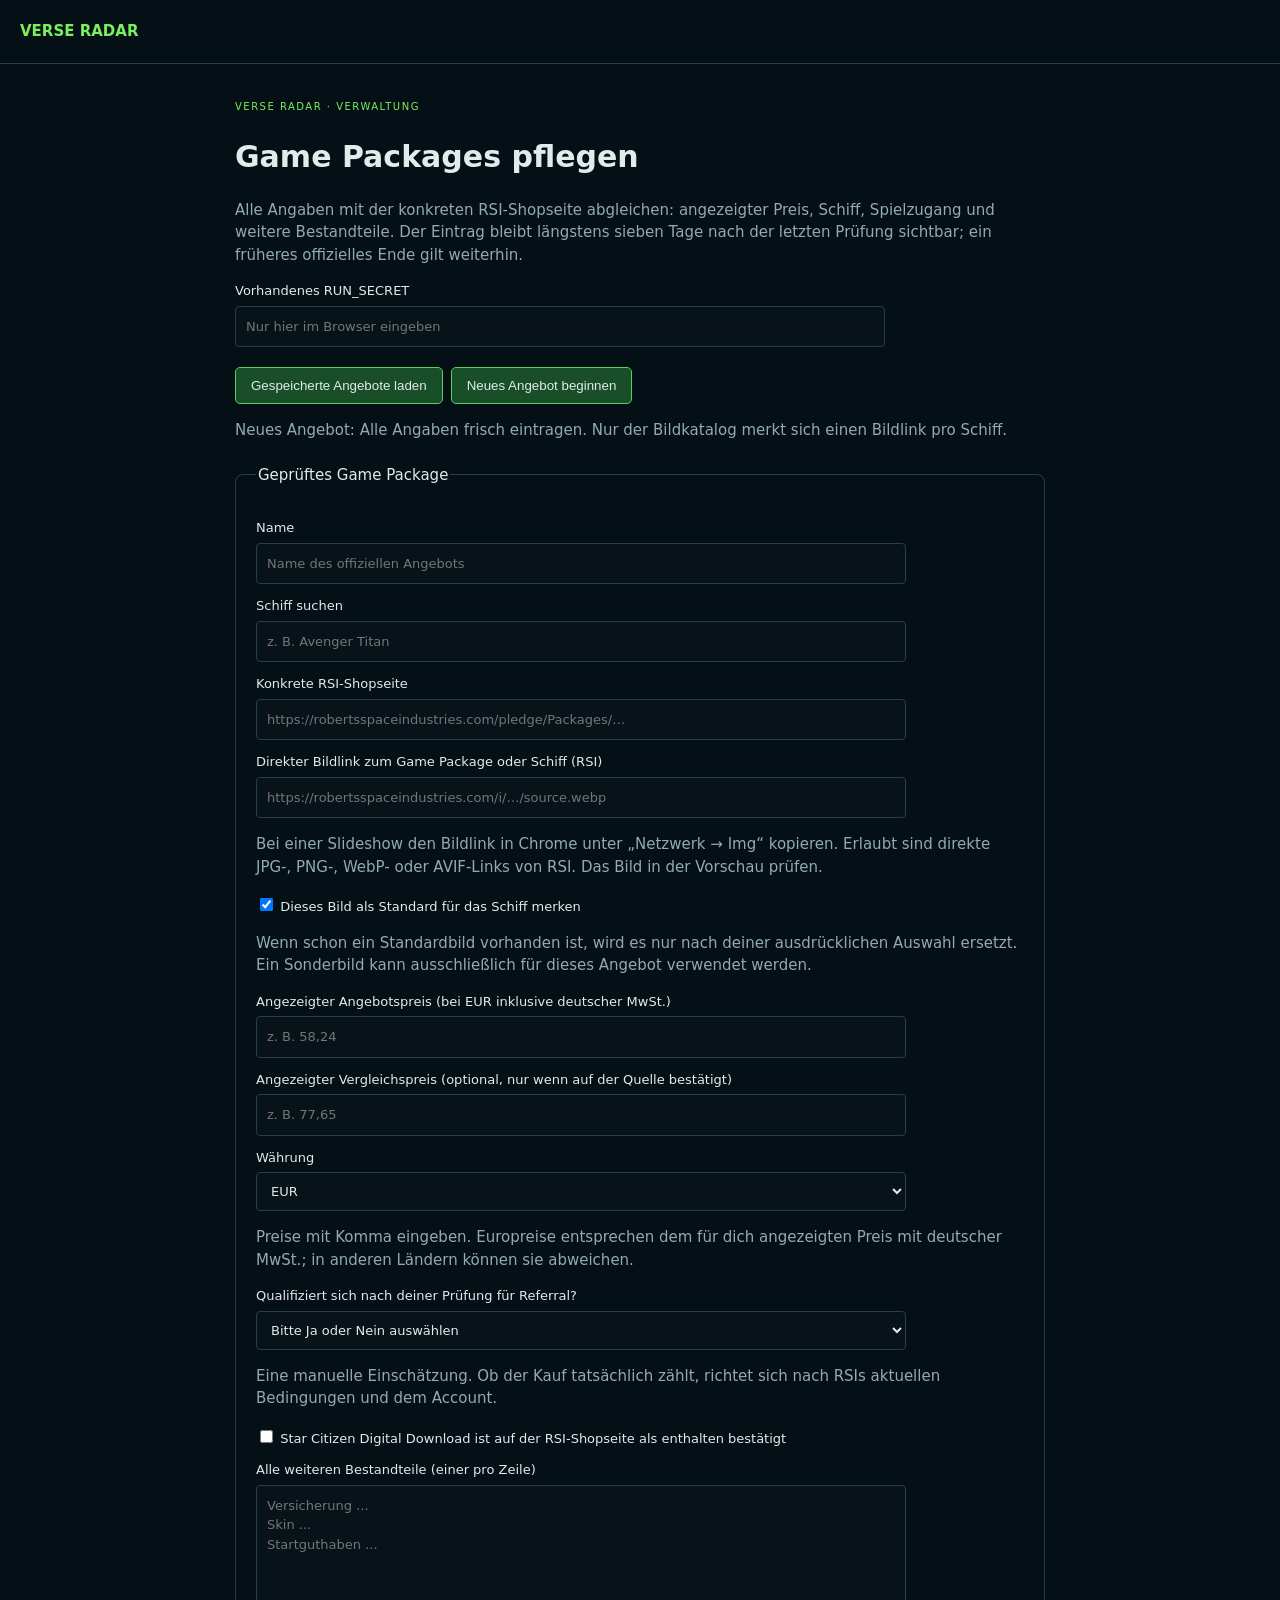
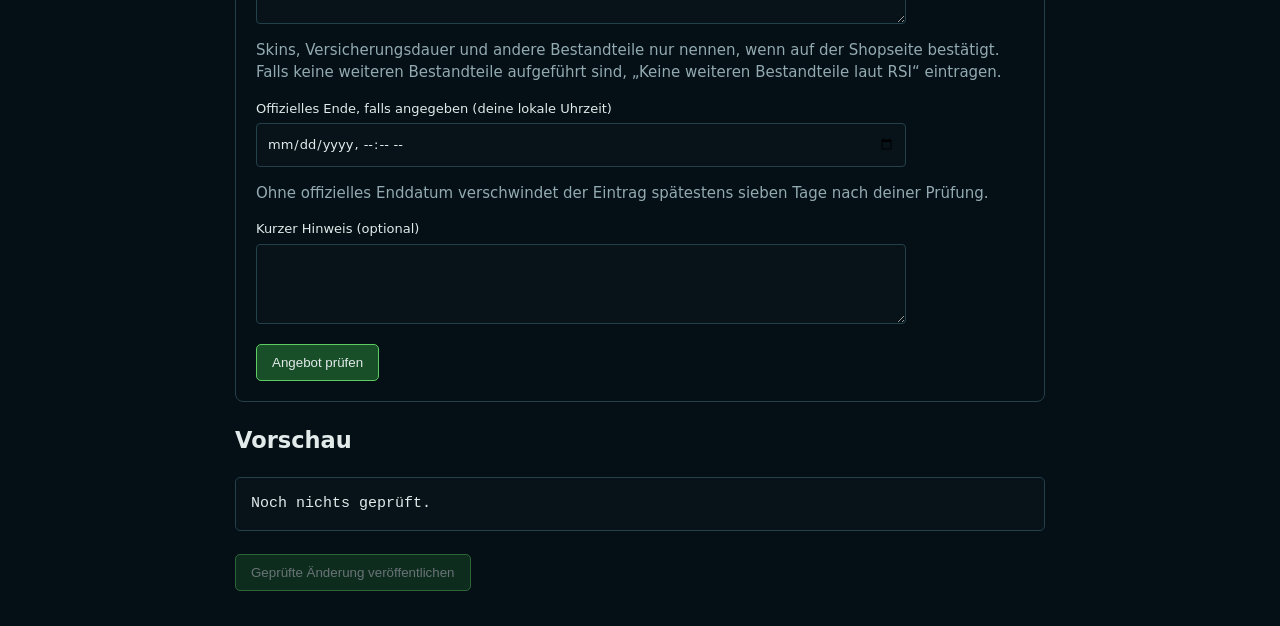
<file: public/deal-admin.html>
<!doctype html><html lang="de"><head><meta charset="utf-8"><meta name="viewport" content="width=device-width,initial-scale=1"><meta name="robots" content="noindex,nofollow"><title>Deals pflegen – Verse Radar</title>
<style>*{box-sizing:border-box}body{margin:0;background:#041016;color:#e2eaea;font:15px/1.5 system-ui,Arial,sans-serif}.site-header{padding:20px;border-bottom:1px solid #24404b}.site-header a{color:#79f05c;text-decoration:none;font-weight:700}.page{padding:35px 20px;max-width:850px;margin:auto}.eyebrow{color:#79f05c;font-size:10px;letter-spacing:.15em}.page-intro{color:#93aab0}.editor fieldset{border:1px solid #24404b;border-radius:8px;padding:20px;margin:22px 0}.editor label{display:block;margin:12px 0;font-size:13px}.editor input,.editor textarea,.editor select{display:block;width:100%;max-width:650px;margin-top:5px;background:#071219;border:1px solid #24404b;color:#e2eaea;border-radius:4px;padding:10px;font:inherit}.editor button{background:#184f29;color:#e2eaea;border:1px solid #5dcc62;border-radius:5px;padding:10px 15px;margin:8px 8px 0 0;cursor:pointer}.editor button:disabled{opacity:.45;cursor:default}.editor pre{white-space:pre-wrap;overflow-wrap:anywhere;background:#071219;border:1px solid #24404b;padding:15px;border-radius:5px}.entry{border-top:1px solid #24404b;margin-top:12px;padding-top:12px}</style></head>
<body><header class="site-header"><a href="/">VERSE RADAR</a></header><main class="page editor"><div class="eyebrow">VERSE RADAR · VERWALTUNG</div><h1>Game Packages pflegen</h1><p class="page-intro">Alle Angaben mit der konkreten RSI-Shopseite abgleichen: angezeigter Preis, Schiff, Spielzugang und weitere Bestandteile. Der Eintrag bleibt längstens sieben Tage nach der letzten Prüfung sichtbar; ein früheres offizielles Ende gilt weiterhin.</p>
<label>Vorhandenes RUN_SECRET<input id="secret" type="password" autocomplete="off" placeholder="Nur hier im Browser eingeben"></label><button id="load" type="button">Gespeicherte Angebote laden</button><button id="new-deal" type="button">Neues Angebot beginnen</button><p id="editor-mode" class="page-intro">Neues Angebot: Alle Angaben frisch eintragen. Nur der Bildkatalog merkt sich einen Bildlink pro Schiff.</p>
<fieldset><legend>Geprüftes Game Package</legend>
<label>Name<input id="name" placeholder="Name des offiziellen Angebots"></label>
<label>Schiff suchen<input id="ship" list="ship-names" placeholder="z. B. Avenger Titan"></label><datalist id="ship-names"></datalist>
<div id="ship-image-suggestion" class="entry" hidden><strong id="ship-image-title"></strong><p>Für dieses Schiff ist bereits ein Bild gespeichert:</p><img id="ship-image-img" alt="Gespeichertes Schiffsbild" style="max-width:100%;max-height:180px;object-fit:contain"><br><button id="use-image" type="button">Vorhandenes Bild verwenden</button><button id="other-image" type="button">Anderes Bild für dieses Angebot</button></div>
<label>Konkrete RSI-Shopseite<input id="source" type="url" placeholder="https://robertsspaceindustries.com/pledge/Packages/…"></label>
<label>Direkter Bildlink zum Game Package oder Schiff (RSI)<input id="image-url" type="url" placeholder="https://robertsspaceindustries.com/i/…/source.webp"></label><p class="page-intro">Bei einer Slideshow den Bildlink in Chrome unter „Netzwerk → Img“ kopieren. Erlaubt sind direkte JPG-, PNG-, WebP- oder AVIF-Links von RSI. Das Bild in der Vorschau prüfen.</p>
<label><input id="remember-image" type="checkbox" checked style="display:inline;width:auto"> Dieses Bild als Standard für das Schiff merken</label><p class="page-intro">Wenn schon ein Standardbild vorhanden ist, wird es nur nach deiner ausdrücklichen Auswahl ersetzt. Ein Sonderbild kann ausschließlich für dieses Angebot verwendet werden.</p>
<label>Angezeigter Angebotspreis (bei EUR inklusive deutscher MwSt.)<input id="price" inputmode="decimal" placeholder="z. B. 58,24"></label>
<label>Angezeigter Vergleichspreis (optional, nur wenn auf der Quelle bestätigt)<input id="old-price" inputmode="decimal" placeholder="z. B. 77,65"></label>
<label>Währung<select id="currency"><option value="EUR">EUR</option><option value="USD">USD</option></select></label><p class="page-intro">Preise mit Komma eingeben. Europreise entsprechen dem für dich angezeigten Preis mit deutscher MwSt.; in anderen Ländern können sie abweichen.</p>
<label>Qualifiziert sich nach deiner Prüfung für Referral?<select id="referral"><option value="">Bitte Ja oder Nein auswählen</option><option value="yes">Ja</option><option value="no">Nein</option></select></label><p class="page-intro">Eine manuelle Einschätzung. Ob der Kauf tatsächlich zählt, richtet sich nach RSIs aktuellen Bedingungen und dem Account.</p>
<label><input id="game-access-confirmed" type="checkbox" style="display:inline;width:auto"> Star Citizen Digital Download ist auf der RSI-Shopseite als enthalten bestätigt</label>
<label>Alle weiteren Bestandteile (einer pro Zeile)<textarea id="extras" rows="6" placeholder="Versicherung ...&#10;Skin ...&#10;Startguthaben ..."></textarea></label><p class="page-intro">Skins, Versicherungsdauer und andere Bestandteile nur nennen, wenn auf der Shopseite bestätigt. Falls keine weiteren Bestandteile aufgeführt sind, „Keine weiteren Bestandteile laut RSI“ eintragen.</p>
<label>Offizielles Ende, falls angegeben (deine lokale Uhrzeit)<input id="until" type="datetime-local"></label><p class="page-intro">Ohne offizielles Enddatum verschwindet der Eintrag spätestens sieben Tage nach deiner Prüfung.</p>
<label>Kurzer Hinweis (optional)<textarea id="note" rows="3" maxlength="400"></textarea></label>
<button id="preview" type="button">Angebot prüfen</button><div id="saved"></div>
</fieldset><h2>Vorschau</h2><pre id="result">Noch nichts geprüft.</pre><figure id="image-preview" hidden><img id="image-preview-img" alt="Vorschau des Game Packages" style="max-width:100%;max-height:320px;object-fit:contain"><figcaption id="image-preview-status">Bildvorschau</figcaption></figure><button id="publish" type="button" disabled>Geprüfte Änderung veröffentlichen</button>
</main><script>
const byId=id=>document.getElementById(id),output=byId('result');let pending=null,shipImages=[],editingSource=null,suggestedImage='';
function iso(id){const value=byId(id).value;return value&&Number.isFinite(new Date(value).getTime())?new Date(value).toISOString():''}
function local(value){if(!value)return '';const d=new Date(value);if(!Number.isFinite(d.getTime()))return '';const n=v=>String(v).padStart(2,'0');return `${d.getFullYear()}-${n(d.getMonth()+1)}-${n(d.getDate())}T${n(d.getHours())}:${n(d.getMinutes())}`}
function invalidate(){pending=null;byId('publish').disabled=true;byId('image-preview').hidden=true;byId('image-preview-img').removeAttribute('src')}
function shipKey(value){return String(value||'').normalize('NFKC').trim().replace(/\s+/g,' ').toLocaleLowerCase('de-DE')}
function shipMatch(){return shipImages.find(x=>shipKey(x.ship)===shipKey(byId('ship').value))}
function shipSuggestion(){const match=shipMatch(),box=byId('ship-image-suggestion');box.hidden=!match;byId('remember-image').checked=!match;if(byId('image-url').value===suggestedImage)byId('image-url').value='';suggestedImage='';if(match){byId('ship-image-title').textContent=match.ship;byId('ship-image-img').src=match.imageUrl;if(!byId('image-url').value){byId('image-url').value=match.imageUrl;suggestedImage=match.imageUrl}}else byId('ship-image-img').removeAttribute('src')}
function clearEditor(){for(const id of ['name','ship','source','image-url','price','old-price','referral','extras','until','note'])byId(id).value='';byId('currency').value='EUR';byId('game-access-confirmed').checked=false;byId('remember-image').checked=true;editingSource=null;suggestedImage='';byId('editor-mode').textContent='Neues Angebot: Alle Angaben frisch eintragen. Nur der Bildkatalog merkt sich einen Bildlink pro Schiff.';shipSuggestion();invalidate()}
byId('new-deal').addEventListener('click',()=>{clearEditor();show('Neues Angebot: alle Angaben frisch eintragen. Für ein weiteres Angebot eine eigene RSI-Shopseite verwenden.')});
byId('ship').addEventListener('input',shipSuggestion);
byId('use-image').addEventListener('click',()=>{const match=shipMatch();if(!match)return;byId('image-url').value=match.imageUrl;suggestedImage=match.imageUrl;byId('remember-image').checked=false;invalidate()});
byId('other-image').addEventListener('click',()=>{byId('image-url').value='';suggestedImage='';byId('remember-image').checked=false;byId('image-url').focus();invalidate()});
async function call(action,payload){const key=byId('secret').value;if(!key)throw Error('Bitte zuerst RUN_SECRET eingeben.');const r=await fetch('/manage/deals/'+action,{method:action==='state'?'GET':'POST',headers:{'x-run-secret':key,'content-type':'application/json'},body:payload?JSON.stringify(payload):undefined,cache:'no-store'});const body=await r.json();if(!r.ok||!body.ok)throw Error(body.error||`HTTP ${r.status}`);return body}
function show(value){output.textContent=typeof value==='string'?value:JSON.stringify(value,null,2)}
function money(value,currency){return value==null?null:new Intl.NumberFormat('de-DE',{style:'currency',currency}).format(value)}
async function preview(payload){try{invalidate();const result=await call('preview',payload);pending={...payload,expectedSha:result.expectedSha,expectedCatalogSha:result.expectedCatalogSha};show({hinweis:'Bild, Lieferumfang, Spielzugang, angezeigte Preise und offiziellen Package-Link vor dem Veröffentlichen mit RSI abgleichen.',bildAlsStandardSpeichern:result.catalogChanged,vorschau:result.proposal.map(d=>({...d,price:money(d.price,d.currency),oldPrice:money(d.oldPrice,d.currency),referralEligible:typeof d.referralEligible==='boolean'?(d.referralEligible?'Ja':'Nein'):null}))});if(payload.action==='set'){byId('image-preview').hidden=false;byId('image-preview-status').textContent='Bild wird geladen …';byId('image-preview-img').src=result.proposal.at(-1).imageUrl}else byId('publish').disabled=false}catch(e){show(e.message)}}
byId('image-preview-img').addEventListener('load',()=>{byId('image-preview-status').textContent='Bild geladen – Motiv bitte mit dem Game Package vergleichen.';if(pending?.action==='set')byId('publish').disabled=false});
byId('image-preview-img').addEventListener('error',()=>{byId('image-preview-status').textContent='Bild kann nicht geladen werden. Bitte Bildadresse korrigieren und erneut prüfen.';invalidate();byId('image-preview').hidden=false});
async function load(){try{invalidate();const state=await call('state');shipImages=state.shipImages||[];const names=byId('ship-names');names.replaceChildren();for(const item of shipImages){const option=document.createElement('option');option.value=item.ship;names.append(option)}shipSuggestion();const root=byId('saved');root.replaceChildren();for(const deal of state.deals){const row=document.createElement('div');row.className='entry';const name=document.createElement('span');name.textContent=`${deal.name||'Unbenannt'} · ${money(deal.price,deal.currency)||'?'} · geprüft: ${deal.checkedAt?new Date(deal.checkedAt).toLocaleString('de-DE'):'nicht bestätigt'}`;const fill=document.createElement('button');fill.textContent='Erneut prüfen';fill.type='button';fill.addEventListener('click',()=>{clearEditor();editingSource=deal.sourceUrl;byId('editor-mode').textContent=`Erneut prüfen: ${deal.name}. Alle Angaben samt Shopseite frisch eintragen; nur ein bekanntes Schiffsbild wird beim Tippen des Schiffsnamens vorgeschlagen.`;show('Angebot zum erneuten Prüfen gewählt. Bitte alle Felder neu aus der aktuellen RSI-Shopseite ausfüllen. Der vorhandene Eintrag wird erst nach Vorschau und Veröffentlichung ersetzt.')});const remove=document.createElement('button');remove.textContent='Entfernen – Vorschau';remove.type='button';remove.addEventListener('click',()=>preview({action:'remove',data:{sourceUrl:deal.sourceUrl}}));row.append(name,fill,remove);root.append(row)}show(`Gespeichert: ${state.deals.length} Angebot(e), ${shipImages.length} Schiffsbild(er). Beim erneuten Prüfen alle Angaben frisch eintragen.`)}catch(e){show(e.message)}}
byId('load').addEventListener('click',load);
byId('preview').addEventListener('click',()=>preview({action:'set',replaceExistingSource:editingSource,data:{name:byId('name').value,type:'Game Package',sourceUrl:byId('source').value,imageUrl:byId('image-url').value,saveImageToCatalog:byId('remember-image').checked,price:byId('price').value,oldPrice:byId('old-price').value,currency:byId('currency').value,referralEligible:byId('referral').value,ship:byId('ship').value,gameAccessConfirmed:byId('game-access-confirmed').checked,extras:byId('extras').value,validUntil:iso('until'),note:byId('note').value}}));
byId('publish').addEventListener('click',async()=>{if(!pending)return;try{const result=await call('publish',pending);clearEditor();await load();show(`Änderung gespeichert. Der sichtbare Stand ist auf /deals.html und /api/deals prüfbar. Gespeicherte Angebote: ${result.count}.${result.catalogWarning?' '+result.catalogWarning:''}`)}catch(e){invalidate();show(e.message)}});
for(const field of document.querySelectorAll('input,textarea,select'))field.addEventListener('input',invalidate);
</script></body></html>
</file>
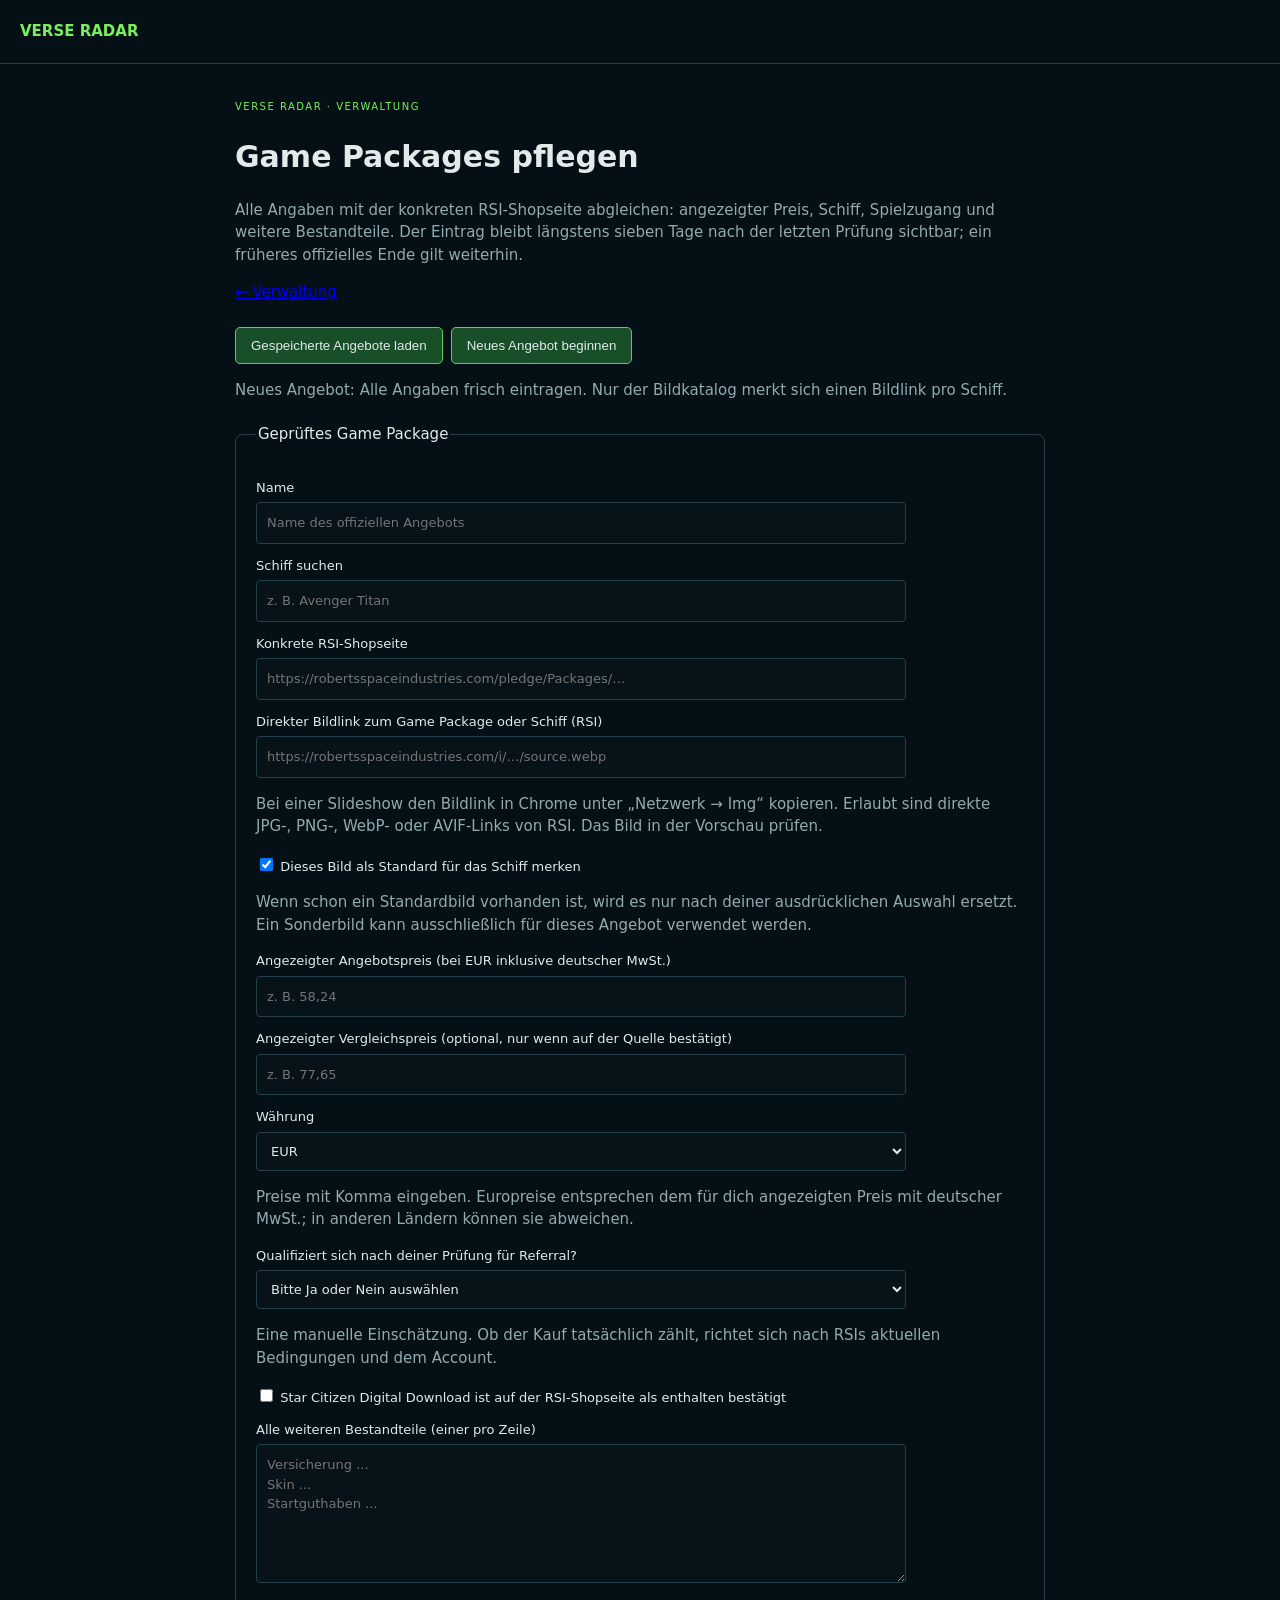
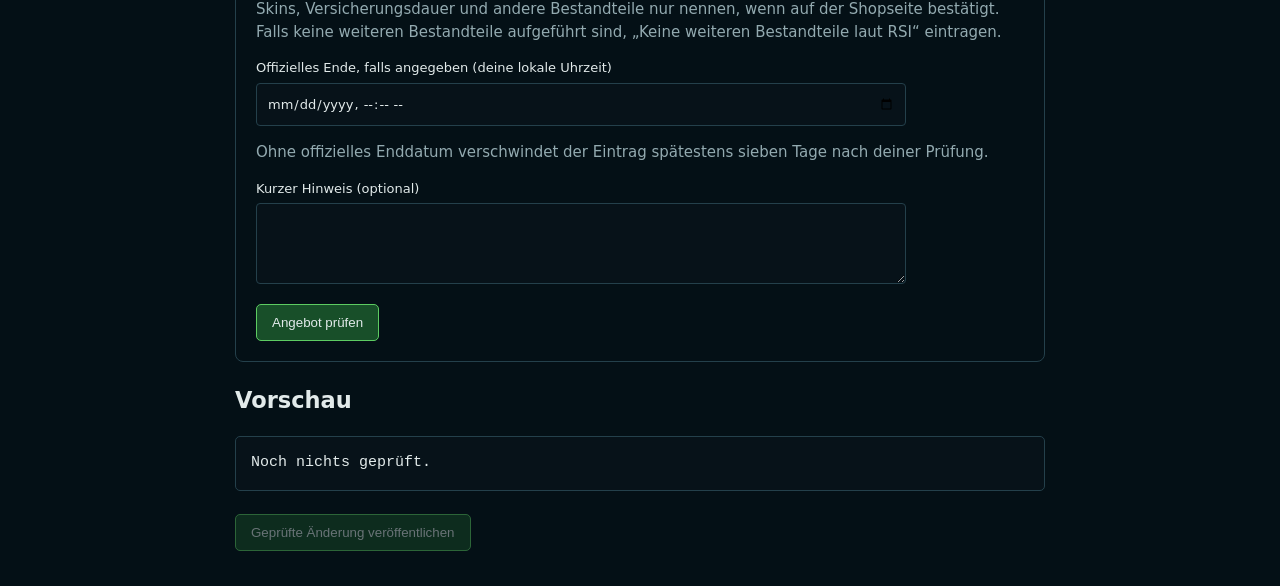
<file: worker/pages/deal-admin.html>
<!doctype html><html lang="de"><head><meta charset="utf-8"><meta name="viewport" content="width=device-width,initial-scale=1"><meta name="robots" content="noindex,nofollow"><title>Deals pflegen – Verse Radar</title>
<style>*{box-sizing:border-box}body{margin:0;background:#041016;color:#e2eaea;font:15px/1.5 system-ui,Arial,sans-serif}.site-header{padding:20px;border-bottom:1px solid #24404b}.site-header a{color:#79f05c;text-decoration:none;font-weight:700}.page{padding:35px 20px;max-width:850px;margin:auto}.eyebrow{color:#79f05c;font-size:10px;letter-spacing:.15em}.page-intro{color:#93aab0}.editor fieldset{border:1px solid #24404b;border-radius:8px;padding:20px;margin:22px 0}.editor label{display:block;margin:12px 0;font-size:13px}.editor input,.editor textarea,.editor select{display:block;width:100%;max-width:650px;margin-top:5px;background:#071219;border:1px solid #24404b;color:#e2eaea;border-radius:4px;padding:10px;font:inherit}.editor button{background:#184f29;color:#e2eaea;border:1px solid #5dcc62;border-radius:5px;padding:10px 15px;margin:8px 8px 0 0;cursor:pointer}.editor button:disabled{opacity:.45;cursor:default}.editor pre{white-space:pre-wrap;overflow-wrap:anywhere;background:#071219;border:1px solid #24404b;padding:15px;border-radius:5px}.entry{border-top:1px solid #24404b;margin-top:12px;padding-top:12px}</style></head>
<body><header class="site-header"><a href="/">VERSE RADAR</a></header><main class="page editor"><div class="eyebrow">VERSE RADAR · VERWALTUNG</div><h1>Game Packages pflegen</h1><p class="page-intro">Alle Angaben mit der konkreten RSI-Shopseite abgleichen: angezeigter Preis, Schiff, Spielzugang und weitere Bestandteile. Der Eintrag bleibt längstens sieben Tage nach der letzten Prüfung sichtbar; ein früheres offizielles Ende gilt weiterhin.</p>
<p><a href="/manage">← Verwaltung</a></p><button id="load" type="button">Gespeicherte Angebote laden</button><button id="new-deal" type="button">Neues Angebot beginnen</button><p id="editor-mode" class="page-intro">Neues Angebot: Alle Angaben frisch eintragen. Nur der Bildkatalog merkt sich einen Bildlink pro Schiff.</p>
<fieldset><legend>Geprüftes Game Package</legend>
<label>Name<input id="name" placeholder="Name des offiziellen Angebots"></label>
<label>Schiff suchen<input id="ship" list="ship-names" placeholder="z. B. Avenger Titan"></label><datalist id="ship-names"></datalist>
<div id="ship-image-suggestion" class="entry" hidden><strong id="ship-image-title"></strong><p>Für dieses Schiff ist bereits ein Bild gespeichert:</p><img id="ship-image-img" alt="Gespeichertes Schiffsbild" style="max-width:100%;max-height:180px;object-fit:contain"><br><button id="use-image" type="button">Vorhandenes Bild verwenden</button><button id="other-image" type="button">Anderes Bild für dieses Angebot</button></div>
<label>Konkrete RSI-Shopseite<input id="source" type="url" placeholder="https://robertsspaceindustries.com/pledge/Packages/…"></label>
<label>Direkter Bildlink zum Game Package oder Schiff (RSI)<input id="image-url" type="url" placeholder="https://robertsspaceindustries.com/i/…/source.webp"></label><p class="page-intro">Bei einer Slideshow den Bildlink in Chrome unter „Netzwerk → Img“ kopieren. Erlaubt sind direkte JPG-, PNG-, WebP- oder AVIF-Links von RSI. Das Bild in der Vorschau prüfen.</p>
<label><input id="remember-image" type="checkbox" checked style="display:inline;width:auto"> Dieses Bild als Standard für das Schiff merken</label><p class="page-intro">Wenn schon ein Standardbild vorhanden ist, wird es nur nach deiner ausdrücklichen Auswahl ersetzt. Ein Sonderbild kann ausschließlich für dieses Angebot verwendet werden.</p>
<label>Angezeigter Angebotspreis (bei EUR inklusive deutscher MwSt.)<input id="price" inputmode="decimal" placeholder="z. B. 58,24"></label>
<label>Angezeigter Vergleichspreis (optional, nur wenn auf der Quelle bestätigt)<input id="old-price" inputmode="decimal" placeholder="z. B. 77,65"></label>
<label>Währung<select id="currency"><option value="EUR">EUR</option><option value="USD">USD</option></select></label><p class="page-intro">Preise mit Komma eingeben. Europreise entsprechen dem für dich angezeigten Preis mit deutscher MwSt.; in anderen Ländern können sie abweichen.</p>
<label>Qualifiziert sich nach deiner Prüfung für Referral?<select id="referral"><option value="">Bitte Ja oder Nein auswählen</option><option value="yes">Ja</option><option value="no">Nein</option></select></label><p class="page-intro">Eine manuelle Einschätzung. Ob der Kauf tatsächlich zählt, richtet sich nach RSIs aktuellen Bedingungen und dem Account.</p>
<label><input id="game-access-confirmed" type="checkbox" style="display:inline;width:auto"> Star Citizen Digital Download ist auf der RSI-Shopseite als enthalten bestätigt</label>
<label>Alle weiteren Bestandteile (einer pro Zeile)<textarea id="extras" rows="6" placeholder="Versicherung ...&#10;Skin ...&#10;Startguthaben ..."></textarea></label><p class="page-intro">Skins, Versicherungsdauer und andere Bestandteile nur nennen, wenn auf der Shopseite bestätigt. Falls keine weiteren Bestandteile aufgeführt sind, „Keine weiteren Bestandteile laut RSI“ eintragen.</p>
<label>Offizielles Ende, falls angegeben (deine lokale Uhrzeit)<input id="until" type="datetime-local"></label><p class="page-intro">Ohne offizielles Enddatum verschwindet der Eintrag spätestens sieben Tage nach deiner Prüfung.</p>
<label>Kurzer Hinweis (optional)<textarea id="note" rows="3" maxlength="400"></textarea></label>
<button id="preview" type="button">Angebot prüfen</button><div id="saved"></div>
</fieldset><h2>Vorschau</h2><pre id="result">Noch nichts geprüft.</pre><figure id="image-preview" hidden><img id="image-preview-img" alt="Vorschau des Game Packages" style="max-width:100%;max-height:320px;object-fit:contain"><figcaption id="image-preview-status">Bildvorschau</figcaption></figure><button id="publish" type="button" disabled>Geprüfte Änderung veröffentlichen</button>
</main><script>
const byId=id=>document.getElementById(id),output=byId('result');let pending=null,shipImages=[],editingSource=null,suggestedImage='';
function iso(id){const value=byId(id).value;return value&&Number.isFinite(new Date(value).getTime())?new Date(value).toISOString():''}
function local(value){if(!value)return '';const d=new Date(value);if(!Number.isFinite(d.getTime()))return '';const n=v=>String(v).padStart(2,'0');return `${d.getFullYear()}-${n(d.getMonth()+1)}-${n(d.getDate())}T${n(d.getHours())}:${n(d.getMinutes())}`}
function invalidate(){pending=null;byId('publish').disabled=true;byId('image-preview').hidden=true;byId('image-preview-img').removeAttribute('src')}
function shipKey(value){return String(value||'').normalize('NFKC').trim().replace(/\s+/g,' ').toLocaleLowerCase('de-DE')}
function shipMatch(){return shipImages.find(x=>shipKey(x.ship)===shipKey(byId('ship').value))}
function shipSuggestion(){const match=shipMatch(),box=byId('ship-image-suggestion');box.hidden=!match;byId('remember-image').checked=!match;if(byId('image-url').value===suggestedImage)byId('image-url').value='';suggestedImage='';if(match){byId('ship-image-title').textContent=match.ship;byId('ship-image-img').src=match.imageUrl;if(!byId('image-url').value){byId('image-url').value=match.imageUrl;suggestedImage=match.imageUrl}}else byId('ship-image-img').removeAttribute('src')}
function clearEditor(){for(const id of ['name','ship','source','image-url','price','old-price','referral','extras','until','note'])byId(id).value='';byId('currency').value='EUR';byId('game-access-confirmed').checked=false;byId('remember-image').checked=true;editingSource=null;suggestedImage='';byId('editor-mode').textContent='Neues Angebot: Alle Angaben frisch eintragen. Nur der Bildkatalog merkt sich einen Bildlink pro Schiff.';shipSuggestion();invalidate()}
byId('new-deal').addEventListener('click',()=>{clearEditor();show('Neues Angebot: alle Angaben frisch eintragen. Für ein weiteres Angebot eine eigene RSI-Shopseite verwenden.')});
byId('ship').addEventListener('input',shipSuggestion);
byId('use-image').addEventListener('click',()=>{const match=shipMatch();if(!match)return;byId('image-url').value=match.imageUrl;suggestedImage=match.imageUrl;byId('remember-image').checked=false;invalidate()});
byId('other-image').addEventListener('click',()=>{byId('image-url').value='';suggestedImage='';byId('remember-image').checked=false;byId('image-url').focus();invalidate()});
async function call(action,payload){const r=await fetch('/manage/deals/'+action,{method:action==='state'?'GET':'POST',headers:{'content-type':'application/json'},body:payload?JSON.stringify(payload):undefined,cache:'no-store'});if(r.status===401){location.replace('/admin');throw Error('Sitzung abgelaufen. Bitte erneut anmelden.')}const body=await r.json();if(!r.ok||!body.ok)throw Error(body.error||`HTTP ${r.status}`);return body}
function show(value){output.textContent=typeof value==='string'?value:JSON.stringify(value,null,2)}
function money(value,currency){return value==null?null:new Intl.NumberFormat('de-DE',{style:'currency',currency}).format(value)}
async function preview(payload){try{invalidate();const result=await call('preview',payload);pending={...payload,expectedSha:result.expectedSha,expectedCatalogSha:result.expectedCatalogSha};show({hinweis:'Bild, Lieferumfang, Spielzugang, angezeigte Preise und offiziellen Package-Link vor dem Veröffentlichen mit RSI abgleichen.',bildAlsStandardSpeichern:result.catalogChanged,vorschau:result.proposal.map(d=>({...d,price:money(d.price,d.currency),oldPrice:money(d.oldPrice,d.currency),referralEligible:typeof d.referralEligible==='boolean'?(d.referralEligible?'Ja':'Nein'):null}))});if(payload.action==='set'){byId('image-preview').hidden=false;byId('image-preview-status').textContent='Bild wird geladen …';byId('image-preview-img').src=result.proposal.at(-1).imageUrl}else byId('publish').disabled=false}catch(e){show(e.message)}}
byId('image-preview-img').addEventListener('load',()=>{byId('image-preview-status').textContent='Bild geladen – Motiv bitte mit dem Game Package vergleichen.';if(pending?.action==='set')byId('publish').disabled=false});
byId('image-preview-img').addEventListener('error',()=>{byId('image-preview-status').textContent='Bild kann nicht geladen werden. Bitte Bildadresse korrigieren und erneut prüfen.';invalidate();byId('image-preview').hidden=false});
async function load(){try{invalidate();const state=await call('state');shipImages=state.shipImages||[];const names=byId('ship-names');names.replaceChildren();for(const item of shipImages){const option=document.createElement('option');option.value=item.ship;names.append(option)}shipSuggestion();const root=byId('saved');root.replaceChildren();for(const deal of state.deals){const row=document.createElement('div');row.className='entry';const name=document.createElement('span');name.textContent=`${deal.name||'Unbenannt'} · ${money(deal.price,deal.currency)||'?'} · geprüft: ${deal.checkedAt?new Date(deal.checkedAt).toLocaleString('de-DE'):'nicht bestätigt'}`;const fill=document.createElement('button');fill.textContent='Erneut prüfen';fill.type='button';fill.addEventListener('click',()=>{clearEditor();editingSource=deal.sourceUrl;byId('editor-mode').textContent=`Erneut prüfen: ${deal.name}. Alle Angaben samt Shopseite frisch eintragen; nur ein bekanntes Schiffsbild wird beim Tippen des Schiffsnamens vorgeschlagen.`;show('Angebot zum erneuten Prüfen gewählt. Bitte alle Felder neu aus der aktuellen RSI-Shopseite ausfüllen. Der vorhandene Eintrag wird erst nach Vorschau und Veröffentlichung ersetzt.')});const remove=document.createElement('button');remove.textContent='Entfernen – Vorschau';remove.type='button';remove.addEventListener('click',()=>preview({action:'remove',data:{sourceUrl:deal.sourceUrl}}));row.append(name,fill,remove);root.append(row)}show(`Gespeichert: ${state.deals.length} Angebot(e), ${shipImages.length} Schiffsbild(er). Beim erneuten Prüfen alle Angaben frisch eintragen.`)}catch(e){show(e.message)}}
byId('load').addEventListener('click',load);
byId('preview').addEventListener('click',()=>preview({action:'set',replaceExistingSource:editingSource,data:{name:byId('name').value,type:'Game Package',sourceUrl:byId('source').value,imageUrl:byId('image-url').value,saveImageToCatalog:byId('remember-image').checked,price:byId('price').value,oldPrice:byId('old-price').value,currency:byId('currency').value,referralEligible:byId('referral').value,ship:byId('ship').value,gameAccessConfirmed:byId('game-access-confirmed').checked,extras:byId('extras').value,validUntil:iso('until'),note:byId('note').value}}));
byId('publish').addEventListener('click',async()=>{if(!pending)return;try{const result=await call('publish',pending);clearEditor();await load();show(`Änderung gespeichert. Der sichtbare Stand ist auf /deals.html und /api/deals prüfbar. Gespeicherte Angebote: ${result.count}.${result.catalogWarning?' '+result.catalogWarning:''}`)}catch(e){invalidate();show(e.message)}});
for(const field of document.querySelectorAll('input,textarea,select'))field.addEventListener('input',invalidate);
</script></body></html>
</file>
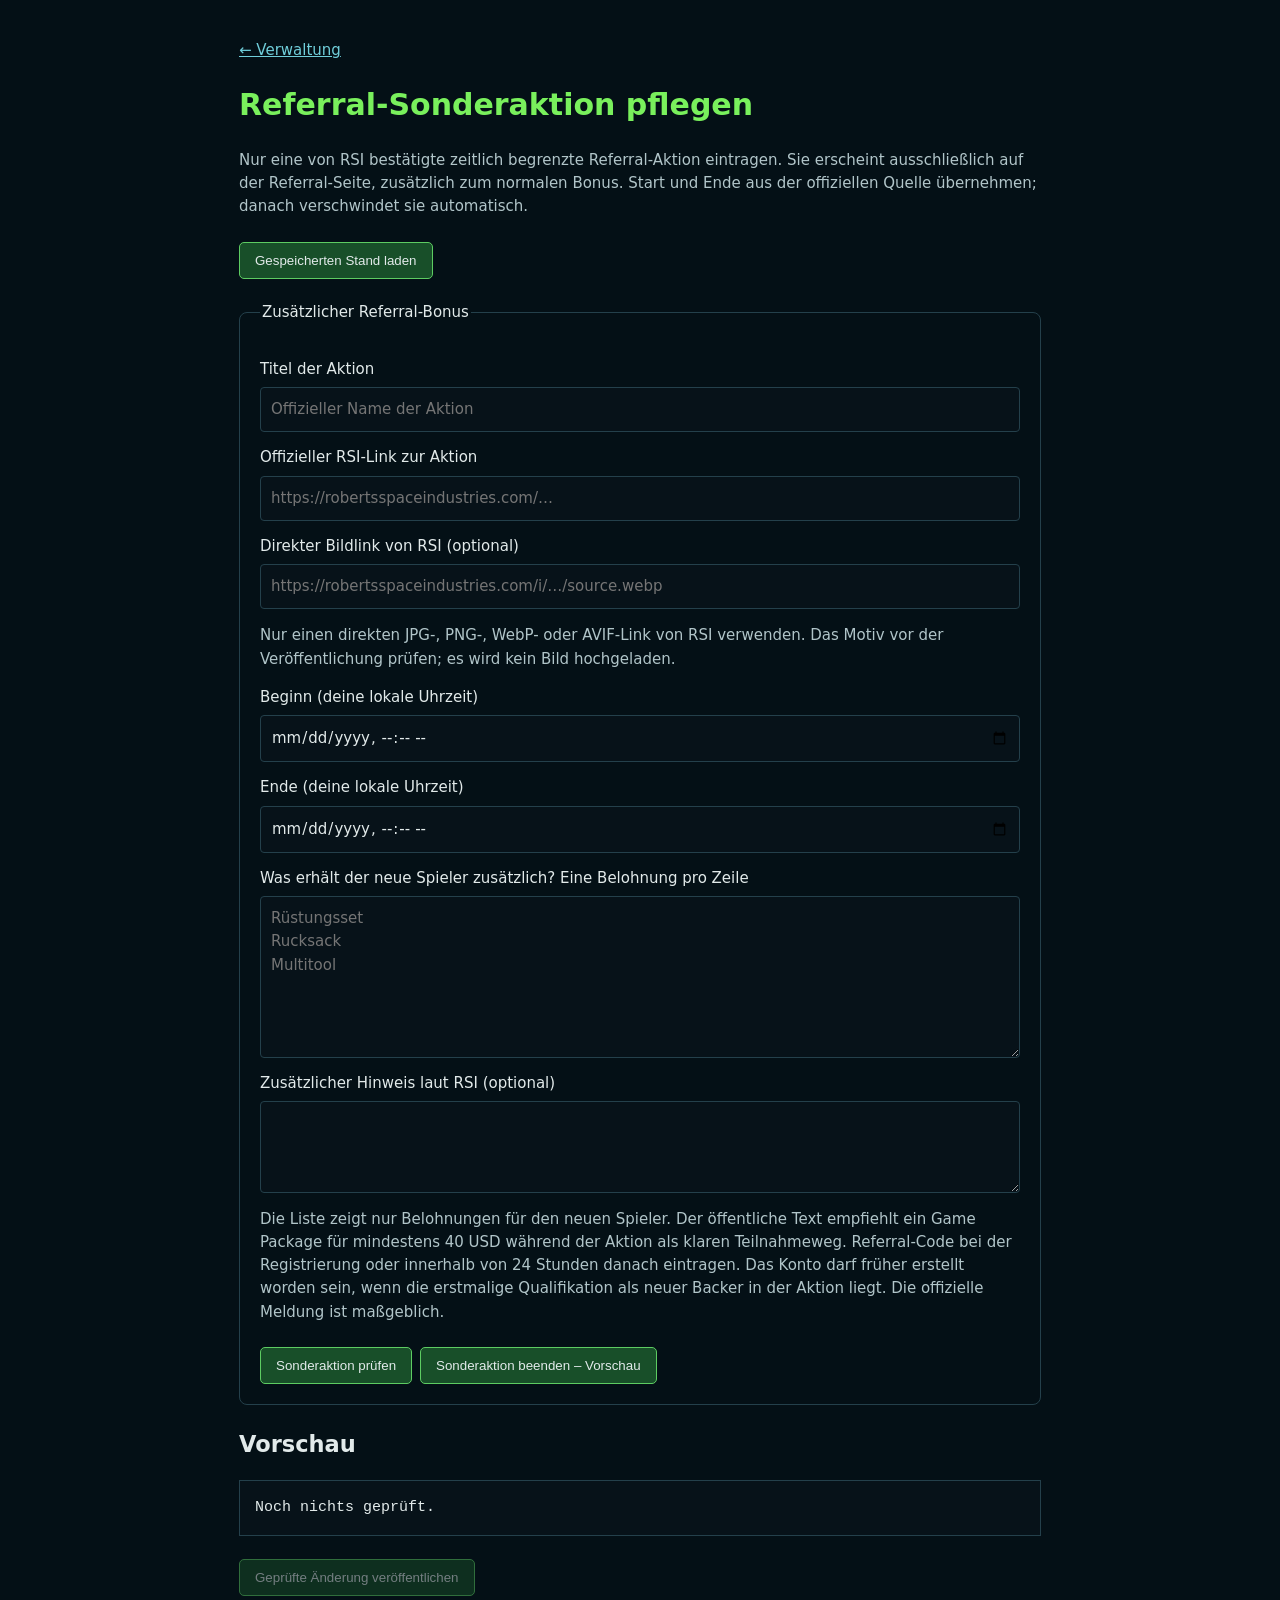
<file: worker/pages/referral-admin.html>
<!doctype html>
<html lang="de">
<head>
<meta charset="utf-8"><meta name="viewport" content="width=device-width,initial-scale=1">
<meta name="robots" content="noindex,nofollow"><title>Referral-Sonderaktion – Verse Radar</title>
<style>
*{box-sizing:border-box}body{margin:0 auto;max-width:850px;padding:24px;background:#041016;color:#e2eaea;font:15px/1.55 system-ui,Arial,sans-serif}a{color:#70ceda}h1{color:#79f05c}fieldset{border:1px solid #24404b;border-radius:8px;padding:20px;margin:22px 0}label{display:block;margin:14px 0}input,textarea{display:block;width:100%;margin-top:6px;padding:10px;color:#e2eaea;background:#071219;border:1px solid #24404b;border-radius:4px;font:inherit}button{padding:10px 15px;margin:8px 8px 0 0;color:#e2eaea;background:#184f29;border:1px solid #5dcc62;border-radius:5px;cursor:pointer}button:disabled{opacity:.5;cursor:default}pre{white-space:pre-wrap;overflow-wrap:anywhere;background:#071219;border:1px solid #24404b;padding:15px}p{color:#b1c5c9}img{max-width:100%;max-height:320px;object-fit:contain}
</style>
</head>
<body>
<p><a href="/manage">← Verwaltung</a></p><h1>Referral-Sonderaktion pflegen</h1>
<p>Nur eine von RSI bestätigte zeitlich begrenzte Referral-Aktion eintragen. Sie erscheint ausschließlich auf der Referral-Seite, zusätzlich zum normalen Bonus. Start und Ende aus der offiziellen Quelle übernehmen; danach verschwindet sie automatisch.</p>
<button id="load" type="button">Gespeicherten Stand laden</button>
<fieldset><legend>Zusätzlicher Referral-Bonus</legend>
<label>Titel der Aktion<input id="title" maxlength="150" placeholder="Offizieller Name der Aktion"></label>
<label>Offizieller RSI-Link zur Aktion<input id="source" type="url" placeholder="https://robertsspaceindustries.com/…"></label>
<label>Direkter Bildlink von RSI (optional)<input id="image" type="url" placeholder="https://robertsspaceindustries.com/i/…/source.webp"></label>
<p>Nur einen direkten JPG-, PNG-, WebP- oder AVIF-Link von RSI verwenden. Das Motiv vor der Veröffentlichung prüfen; es wird kein Bild hochgeladen.</p>
<label>Beginn (deine lokale Uhrzeit)<input id="start" type="datetime-local"></label>
<label>Ende (deine lokale Uhrzeit)<input id="end" type="datetime-local"></label>
<label>Was erhält der neue Spieler zusätzlich? Eine Belohnung pro Zeile<textarea id="rewards" rows="6" placeholder="Rüstungsset&#10;Rucksack&#10;Multitool"></textarea></label>
<label>Zusätzlicher Hinweis laut RSI (optional)<textarea id="note" rows="3" maxlength="400"></textarea></label>
<p>Die Liste zeigt nur Belohnungen für den neuen Spieler. Der öffentliche Text empfiehlt ein Game Package für mindestens 40 USD während der Aktion als klaren Teilnahmeweg. Referral-Code bei der Registrierung oder innerhalb von 24 Stunden danach eintragen. Das Konto darf früher erstellt worden sein, wenn die erstmalige Qualifikation als neuer Backer in der Aktion liegt. Die offizielle Meldung ist maßgeblich.</p>
<button id="preview" type="button">Sonderaktion prüfen</button><button id="disable" type="button">Sonderaktion beenden – Vorschau</button>
</fieldset>
<h2>Vorschau</h2><pre id="result" role="status">Noch nichts geprüft.</pre>
<figure id="image-preview" hidden><img id="preview-img" alt="Vorschau des Referral-Aktionsbildes"><figcaption id="image-status">Bild wird geladen …</figcaption></figure>
<button id="publish" type="button" disabled>Geprüfte Änderung veröffentlichen</button>
<script>
const byId=id=>document.getElementById(id);let pending=null;
function iso(id){const value=byId(id).value;return value&&Number.isFinite(Date.parse(value))?new Date(value).toISOString():''}
function invalidate(){pending=null;byId('publish').disabled=true;byId('image-preview').hidden=true;byId('preview-img').removeAttribute('src')}
function show(value){byId('result').textContent=typeof value==='string'?value:JSON.stringify(value,null,2)}
async function call(action,payload){const r=await fetch('/manage/referral/'+action,{method:action==='state'?'GET':'POST',headers:{'content-type':'application/json'},body:payload?JSON.stringify(payload):undefined,cache:'no-store'});if(r.status===401){location.replace('/admin');throw Error('Sitzung abgelaufen. Bitte erneut anmelden.')}const data=await r.json();if(!r.ok||!data.ok)throw Error(data.error||`HTTP ${r.status}`);return data}
async function load(){try{invalidate();const result=await call('state');const s=result.special;show(s?{gespeichert:s,hinweis:'Für eine neue Prüfung alle Felder anhand der aktuellen RSI-Quelle frisch ausfüllen.'}:'Noch keine Sonderaktion gespeichert. Der normale Referral-Bonus bleibt sichtbar.')}catch(e){show(e.message)}}
async function preview(payload){try{invalidate();const result=await call('preview',payload);pending={...payload,expectedSha:result.expectedSha};show({hinweis:'Zeitraum, zusätzliche Belohnungen, Bild und Teilnahmebedingungen anhand der offiziellen RSI-Quelle prüfen.',vorschau:result.proposal});if(payload.action==='set'&&result.proposal.imageUrl){byId('image-preview').hidden=false;byId('image-status').textContent='Bild wird geladen …';byId('preview-img').src=result.proposal.imageUrl}else byId('publish').disabled=false}catch(e){show(e.message)}}
byId('preview-img').addEventListener('load',()=>{byId('image-status').textContent='Bild geladen – Motiv bitte mit RSI abgleichen.';if(pending?.action==='set')byId('publish').disabled=false});
byId('preview-img').addEventListener('error',()=>{byId('image-status').textContent='Bild kann nicht geladen werden. Bitte einen anderen Bildlink verwenden und erneut prüfen.';pending=null;byId('publish').disabled=true;byId('image-preview').hidden=false});
byId('load').addEventListener('click',load);
byId('preview').addEventListener('click',()=>preview({action:'set',data:{title:byId('title').value,sourceUrl:byId('source').value,imageUrl:byId('image').value,start:iso('start'),end:iso('end'),rewards:byId('rewards').value,note:byId('note').value}}));
byId('disable').addEventListener('click',()=>preview({action:'disable'}));
byId('publish').addEventListener('click',async()=>{if(!pending)return;try{const result=await call('publish',pending);invalidate();show(result.published?'Änderung veröffentlicht. Die Anzeige auf /referral.html richtet sich automatisch nach dem Zeitraum.':'Nicht gespeichert.');await load()}catch(e){invalidate();show(e.message)}});
for(const field of document.querySelectorAll('input,textarea'))field.addEventListener('input',invalidate);
</script></body></html>
</file>
